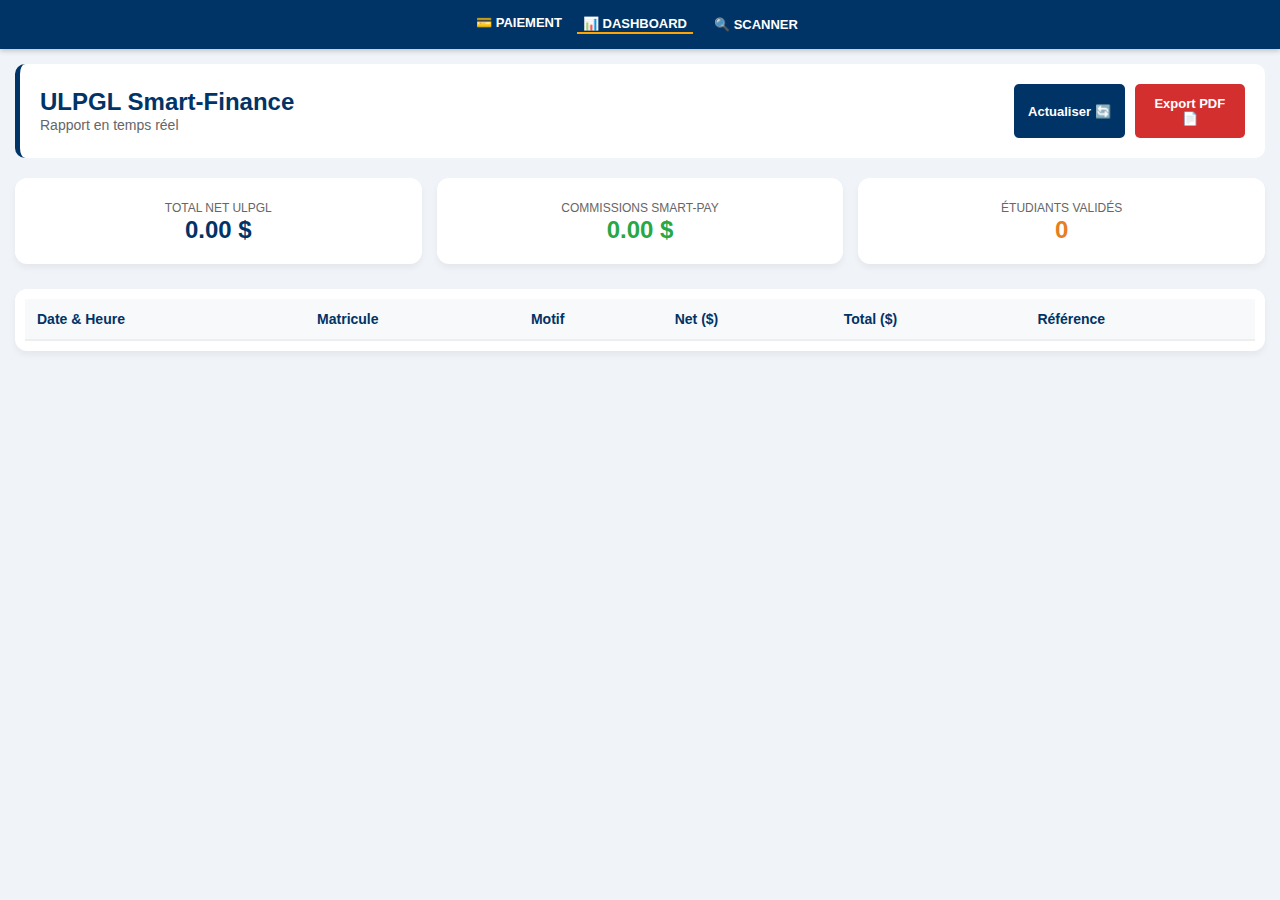
<file: dashboard.html>
<!DOCTYPE html>
<html lang="fr">
<head>
    <meta charset="UTF-8">
    <meta name="viewport" content="width=device-width, initial-scale=1.0, maximum-scale=1.0, user-scalable=no">
    <title>Dashboard Financier - Smart-Pay ULPGL</title>
    
    <link rel="manifest" href="./manifest.json">
    <meta name="theme-color" content="#003366">
    <meta name="apple-mobile-web-app-capable" content="yes">
    <meta name="apple-mobile-web-app-status-bar-style" content="black-translucent">
    <link rel="apple-touch-icon" href="https://ulpgl.ac.cd/wp-content/uploads/2021/08/logo-ulpgl.png">

    <script src="https://cdn.jsdelivr.net/npm/@supabase/supabase-js@2"></script>
    <script src="firebase-config.js"></script>
    <script src="https://cdnjs.cloudflare.com/ajax/libs/jspdf/2.5.1/jspdf.umd.min.js"></script>
    <script src="https://cdnjs.cloudflare.com/ajax/libs/jspdf-autotable/3.5.25/jspdf.plugin.autotable.min.js"></script>
    
    <style>
        body { font-family: 'Segoe UI', sans-serif; background: #f0f4f8; margin: 0; padding: 0; -webkit-tap-highlight-color: transparent; }
        nav { background: #003366; padding: 15px; display: flex; justify-content: center; gap: 15px; box-shadow: 0 2px 5px rgba(0,0,0,0.2); flex-wrap: wrap; }
        nav a, nav button { color: white; text-decoration: none; font-weight: bold; font-size: 13px; background: none; border: none; cursor: pointer; }
        .main-content { padding: 15px; box-sizing: border-box; }
        .header { background: white; padding: 20px; border-radius: 10px; margin-bottom: 20px; display: flex; flex-direction: column; gap: 15px; border-left: 5px solid #003366; }
        @media (min-width: 768px) { .header { flex-direction: row; justify-content: space-between; align-items: center; } }
        .stats-grid { display: grid; grid-template-columns: 1fr; gap: 15px; margin-bottom: 25px; }
        @media (min-width: 768px) { .stats-grid { grid-template-columns: repeat(3, 1fr); } }
        .stat-card { background: white; padding: 20px; border-radius: 12px; box-shadow: 0 4px 6px rgba(0,0,0,0.05); text-align: center; }
        .stat-value { font-size: 24px; font-weight: bold; color: #003366; display: block; }
        .stat-label { color: #666; font-size: 12px; text-transform: uppercase; }
        .table-container { background: white; padding: 10px; border-radius: 12px; box-shadow: 0 4px 6px rgba(0,0,0,0.05); overflow-x: auto; }
        .actions { display: flex; gap: 10px; width: 100%; }
        @media (min-width: 768px) { .actions { width: auto; } }
        table { width: 100%; border-collapse: collapse; min-width: 700px; }
        th { text-align: left; background: #f8f9fa; padding: 12px; color: #003366; border-bottom: 2px solid #eee; font-size: 14px; }
        td { padding: 12px; border-bottom: 1px solid #eee; font-size: 13px; }
        .btn { flex: 1; border: none; padding: 12px; border-radius: 5px; cursor: pointer; font-weight: bold; transition: 0.3s; font-size: 13px; }
        .btn-refresh { background: #003366; color: white; }
        .btn-pdf { background: #d32f2f; color: white; }
    </style>
</head>
<body>

    <nav>
        <a href="paiement.html">💳 PAIEMENT</a>
        <button onclick="adminGate('dashboard.html')" style="border-bottom: 2px solid orange;">📊 DASHBOARD</button>
        <button onclick="adminGate('index.html')">🔍 SCANNER</button>
    </nav>

    <div class="main-content">
        <div class="header">
            <div>
                <h1 style="margin:0; color: #003366; font-size: 1.5rem;">ULPGL Smart-Finance</h1>
                <span style="color: #666; font-size: 14px;">Rapport en temps réel</span>
            </div>
            <div class="actions">
                <button class="btn btn-refresh" onclick="chargerStats()">Actualiser 🔄</button>
                <button class="btn btn-pdf" onclick="exporterPDF()">Export PDF 📄</button>
            </div>
        </div>

        <div class="stats-grid">
            <div class="stat-card">
                <span class="stat-label">Total Net ULPGL</span>
                <span id="total-net" class="stat-value">0.00 $</span>
            </div>
            <div class="stat-card">
                <span class="stat-label">Commissions Smart-Pay</span>
                <span id="total-service" class="stat-value" style="color: #28a745;">0.00 $</span>
            </div>
            <div class="stat-card">
                <span class="stat-label">Étudiants Validés</span>
                <span id="total-etudiants" class="stat-value" style="color: #e67e22;">0</span>
            </div>
        </div>

        <div class="table-container">
            <table id="ma-table">
                <thead>
                    <tr>
                        <th>Date & Heure</th>
                        <th>Matricule</th>
                        <th>Motif</th>
                        <th>Net ($)</th>
                        <th>Total ($)</th>
                        <th>Référence</th>
                    </tr>
                </thead>
                <tbody id="table-body"></tbody>
            </table>
        </div>
    </div>

    <script>
        // --- ACTIVATION PWA CORRIGÉE ---
        if ('serviceWorker' in navigator) {
            window.addEventListener('load', () => {
                navigator.serviceWorker.register('./sw.js');
            });
        }

        // --- BLINDAGE ---
        document.addEventListener('contextmenu', event => event.preventDefault());

        function adminGate(page) {
            const code = prompt("Accès Admin - Entrez le code secret :");
            if (code === "ULPGL-2026") {
                window.location.href = page;
            } else {
                alert("Accès refusé !");
            }
        }

        let donneesTransactions = [];

        async function chargerStats() {
            try {
                const { data, error } = await window.itSupabase
                    .from('paiements')
                    .select('*')
                    .order('created_at', { ascending: false });

                if (error) throw error;
                donneesTransactions = data;

                let cumulNet = 0;
                let cumulService = 0;
                let htmlRows = "";

                data.forEach(p => {
                    cumulNet += parseFloat(p.montant_frais);
                    cumulService += (parseFloat(p.montant_total_paye) - parseFloat(p.montant_frais)); 

                    const date = new Date(p.created_at).toLocaleString('fr-FR');
                    htmlRows += `
                        <tr>
                            <td>${date}</td>
                            <td><b>${p.matricule}</b></td>
                            <td style="color: #003366; font-weight: 500;">${p.motif || 'N/A'}</td> 
                            <td>${p.montant_frais} $</td>
                            <td>${p.montant_total_paye} $</td>
                            <td><code>${p.reference_sms}</code></td>
                        </tr>
                    `;
                });

                document.getElementById('total-net').innerText = cumulNet.toFixed(2) + " $";
                document.getElementById('total-service').innerText = cumulService.toFixed(2) + " $";
                document.getElementById('total-etudiants').innerText = data.length;
                document.getElementById('table-body').innerHTML = htmlRows;

            } catch (err) { console.error(err); }
        }

        function exporterPDF() {
            const { jsPDF } = window.jspdf; 
            const doc = new jsPDF('landscape');
            doc.text("RAPPORT FINANCIER DES FRAIS - ULPGL", 14, 20);
            doc.autoTable({
                startY: 30,
                head: [['Date', 'Matricule', 'Motif', 'Net ($)', 'Total ($)', 'Référence']],
                body: donneesTransactions.map(p => [
                    new Date(p.created_at).toLocaleString('fr-FR'),
                    p.matricule, p.motif || 'N/A', p.montant_frais + " $", p.montant_total_paye + " $", p.reference_sms
                ]),
                headStyles: { fillColor: [0, 51, 102] }
            });
            doc.save("Rapport_ULPGL.pdf");
        }

        chargerStats();
        setInterval(chargerStats, 30000);
    </script>
</body>
</html>
</file>
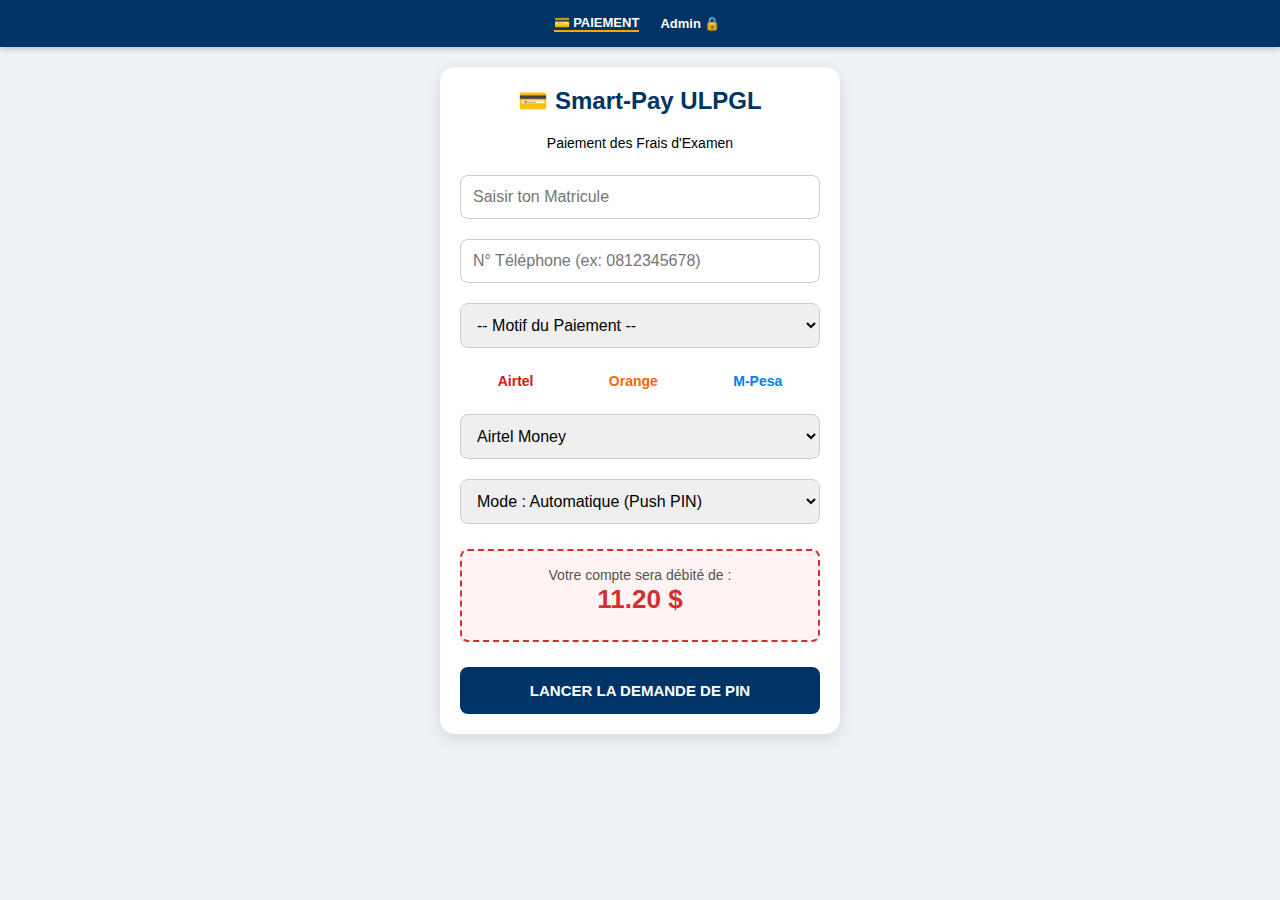
<file: paiement.html>
<!DOCTYPE html>
<html lang="fr">
<head>
    <meta charset="UTF-8">
    <meta name="viewport" content="width=device-width, initial-scale=1.0, maximum-scale=1.0, user-scalable=no">
    <title>Paiement Frais ULPGL - PRO</title>

    <link rel="manifest" href="./manifest.json">
    <meta name="theme-color" content="#003366">
    <meta name="apple-mobile-web-app-capable" content="yes">
    <meta name="apple-mobile-web-app-status-bar-style" content="black-translucent">
    <link rel="apple-touch-icon" href="https://ulpgl.ac.cd/wp-content/uploads/2021/08/logo-ulpgl.png">
    
    <script src="https://cdn.jsdelivr.net/npm/@supabase/supabase-js@2"></script>
    <script src="firebase-config.js"></script>
    
    <style>
        body { font-family: 'Segoe UI', sans-serif; background: #eef2f7; text-align: center; padding: 0; margin: 0; -webkit-tap-highlight-color: transparent; }
        nav { background: #003366; padding: 15px; display: flex; justify-content: center; gap: 15px; box-shadow: 0 2px 5px rgba(0,0,0,0.2); margin-bottom: 20px; flex-wrap: wrap; }
        nav a, nav button { color: white; text-decoration: none; font-weight: bold; font-size: 13px; background: none; border: none; cursor: pointer; font-family: inherit; }
        .pay-card { background: white; padding: 20px; border-radius: 15px; display: inline-block; width: 95%; max-width: 400px; box-shadow: 0 5px 15px rgba(0,0,0,0.1); margin-bottom: 20px; box-sizing: border-box; }
        select, input { width: 100%; padding: 12px; margin: 10px 0; border: 1px solid #ccc; border-radius: 8px; font-size: 16px; box-sizing: border-box; }
        .btn-pay { background: #003366; color: white; border: none; padding: 15px; width: 100%; border-radius: 8px; cursor: pointer; font-weight: bold; margin-top: 10px; font-size: 15px; }
        .logo-methods { display: flex; justify-content: space-around; margin: 15px 0; font-size: 14px; font-weight: bold; }
        .total-box { background: #fff3f3; padding: 15px; border-radius: 8px; border: 2px dashed #d32f2f; margin: 15px 0; }
        .total-price { color: #d32f2f; font-size: 26px; font-weight: bold; display: block; }
        .instruction-marchand { color: #003366; font-size: 13px; margin-top: 10px; font-weight: bold; }
    </style>
</head>
<body>

    <nav>
        <a href="paiement.html" style="border-bottom: 2px solid orange;">💳 PAIEMENT</a>
        <button onclick="adminGate()">Admin 🔒</button>
    </nav>

    <div class="pay-card">
        <h2 style="color: #003366; margin-top: 0;">💳 Smart-Pay ULPGL</h2>
        <p style="font-size: 14px;">Paiement des Frais d'Examen</p>
        
        <input type="text" id="p-mat" placeholder="Saisir ton Matricule">
        <input type="tel" id="p-tel" placeholder="N° Téléphone (ex: 0812345678)" maxlength="10">
        
        <select id="p-motif">
            <option value="" disabled selected>-- Motif du Paiement --</option>
            <option value="1ère Session - 1er Semestre">1ère Session - 1er Semestre</option>
            <option value="1ère Session - 2ème Semestre">1ère Session - 2ème Semestre</option>
            <option value="2ème Session (Seconde)">2ème Session (Seconde)</option>
            <option value="Complément de Frais">Complément de Frais</option>
        </select>

        <div class="logo-methods">
            <span style="color:#e11010">Airtel</span>
            <span style="color:#ff6600">Orange</span>
            <span style="color:#007fff">M-Pesa</span>
        </div>

        <select id="p-methode" onchange="majInstruction()">
            <option value="Airtel Money">Airtel Money</option>
            <option value="Orange Money">Orange Money</option>
            <option value="M-Pesa">M-Pesa</option>
        </select>

        <select id="p-mode" onchange="ajusterInterface()">
            <option value="auto">Mode : Automatique (Push PIN)</option>
            <option value="manuel">Mode : Manuel (Saisie ID SMS)</option>
        </select>

        <div class="total-box">
            <span style="font-size: 14px; color: #555;">Votre compte sera débité de :</span>
            <span class="total-price">11.20 $</span>
            <div id="info-marchand" class="instruction-marchand"></div>
        </div>

        <div id="zone-ref" style="display:none;">
            <input type="text" id="p-ref" placeholder="Coller l'ID Transaction reçu par SMS">
        </div>
        
        <button class="btn-pay" onclick="validerPaiement()">LANCER LA DEMANDE DE PIN</button>
    </div>

    <script>
        // --- ACTIVATION PWA OPTIMISÉE ---
        if ('serviceWorker' in navigator) {
            window.addEventListener('load', () => {
                navigator.serviceWorker.register('./sw.js');
            });
        }

        // --- SÉCURITÉ ---
        document.addEventListener('contextmenu', event => event.preventDefault());

        function adminGate() {
            const code = prompt("Accès Réservé - Entrez le code secret Admin :");
            if (code === "ULPGL-2026") {
                const choix = prompt("Où voulez-vous aller ?\n1. Dashboard Financier\n2. Scanner d'Accès\nTapez 1 ou 2 :");
                if (choix === "1") window.location.href = "dashboard.html";
                else if (choix === "2") window.location.href = "index.html";
            } else {
                alert("Code incorrect ! Accès refusé.");
            }
        }

        const MONTANT_BASE = 10;
        const FRAIS_RESEAU = MONTANT_BASE * 0.07; 
        const FRAIS_SERVICE = 0.50;               
        const TOTAL_A_PAYER = MONTANT_BASE + FRAIS_RESEAU + FRAIS_SERVICE;

        function validerNumero(numero, methode) {
            if (numero.length !== 10) return false;
            const prefixe3 = numero.substring(0, 3);
            if (methode === "Airtel Money") return ["099", "097"].includes(prefixe3);
            if (methode === "M-Pesa") return ["081", "082", "083"].includes(prefixe3);
            if (methode === "Orange Money") return ["084", "085", "089"].includes(prefixe3);
            return false;
        }

        function majInstruction() {
            const mode = document.getElementById('p-mode').value;
            const methode = document.getElementById('p-methode').value;
            const infoM = document.getElementById('info-marchand');
            if(mode === "manuel") {
                const codes = { "Airtel Money": "778899", "Orange Money": "112233", "M-Pesa": "554433" };
                infoM.innerHTML = '👉 Envoyez exactement 11.20$ au code ' + codes[methode];
            } else {
                infoM.innerHTML = "";
            }
        }

        function ajusterInterface() {
            const mode = document.getElementById('p-mode').value;
            const zoneRef = document.getElementById('zone-ref');
            const btn = document.querySelector('.btn-pay');
            zoneRef.style.display = (mode === "manuel") ? "block" : "none";
            btn.innerText = (mode === "manuel") ? "VÉRIFIER MON PAIEMENT" : "LANCER LA DEMANDE DE PIN";
            majInstruction();
        }

        async function validerPaiement() {
            const mat = document.getElementById('p-mat').value.trim();
            const tel = document.getElementById('p-tel').value.trim();
            const motif = document.getElementById('p-motif').value;
            const methode = document.getElementById('p-methode').value;
            const mode = document.getElementById('p-mode').value;
            const ref = document.getElementById('p-ref').value.trim();

            if(!mat || !tel || !motif) {
                alert("Erreur : Matricule, Téléphone et Motif requis !");
                return;
            }

            if (!validerNumero(tel, methode)) {
                alert("Erreur : Numéro " + methode + " invalide.");
                return;
            }

            try {
                let referenceFinale = ref;
                if (mode === "auto") {
                    alert('📱 Demande de ' + TOTAL_A_PAYER.toFixed(2) + '$ envoyée au ' + tel + '. Tapez votre PIN...');
                    await new Promise(r => setTimeout(r, 2000));
                    referenceFinale = "API-" + Math.random().toString(36).substr(2, 9).toUpperCase();
                }

                const { error: payError } = await window.itSupabase
                    .from('paiements')
                    .insert([{ 
                        matricule: mat, 
                        montant_frais: MONTANT_BASE, 
                        montant_total_paye: TOTAL_A_PAYER.toFixed(2),
                        reference_sms: referenceFinale, 
                        motif: motif,
                        statut: 'Réussi' 
                    }]);

                if (payError) {
                    alert("ID déjà utilisé ou erreur de base de données.");
                    return;
                }

                await window.itSupabase.from('etudiants').update({ paye: true }).eq('matricule', mat);
                alert("✅ PAIEMENT RÉUSSI ! Accès activé pour : " + motif);
                window.location.reload();
            } catch (err) {
                alert("Erreur de connexion.");
            }
        }
        window.onload = majInstruction;
    </script>
</body>
</html>
</file>
